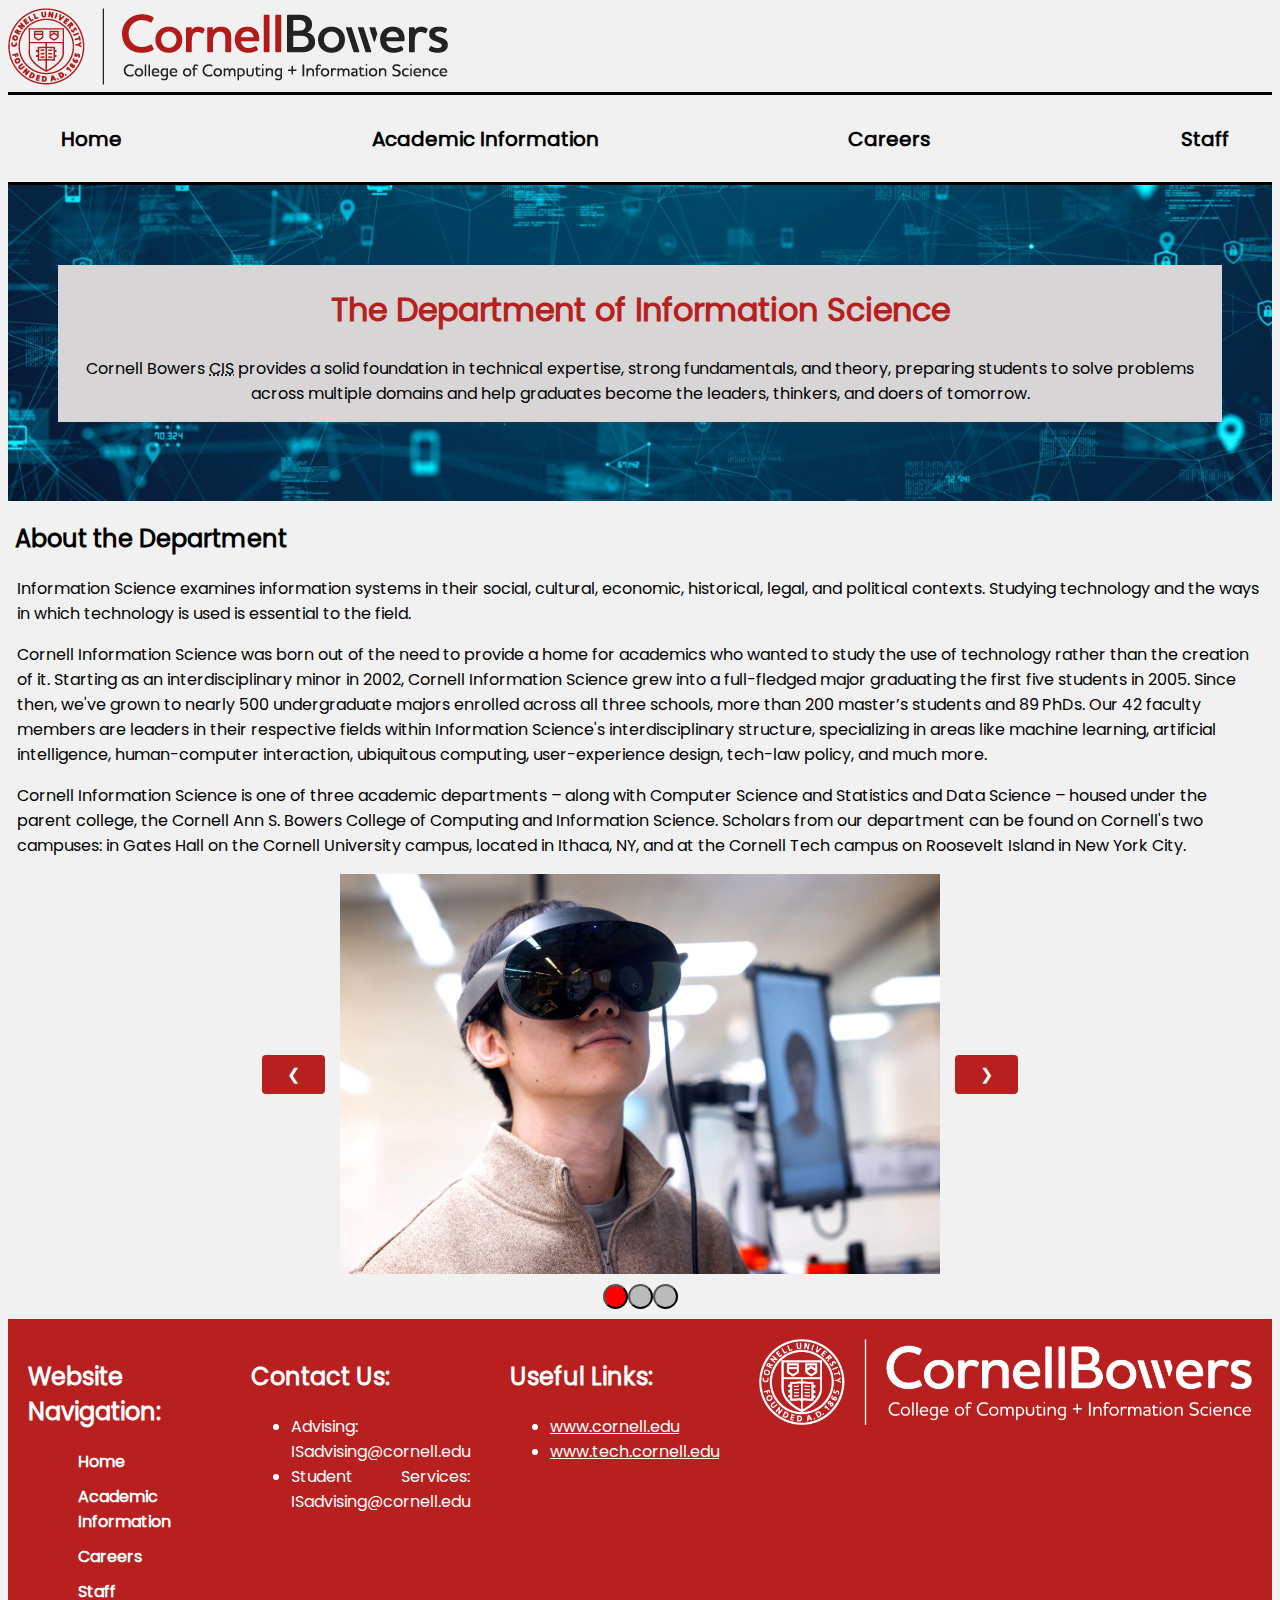
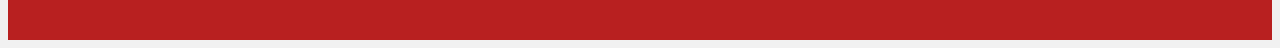
<file: index.html>
<!DOCTYPE html>
<html lang="en">

<head>
    <meta charset="UTF-8">
    <meta name="viewport" content="width=device-width, initial-scale=1">
    <link rel="stylesheet" href="styles/site.css">
    <title>Cornell Bowers CIS</title>
</head>

<body>
    <header>
        <div class="menu-container">
            <a href="index.html">
                <picture>
                    <img src="images/logo.png" alt="Cornell Bowers Logo">
                    <!-- Source: Client Provided -->
                </picture>
            </a>
            <button aria-label="Open navigation menu" id="ham-menu">&#9776; </button>
        </div>
        <nav id="home_nav" class="nav">
            <ul>
                <li><a href="index.html">Home</a></li>
                <li><a href="academic.html">Academic Information</a></li>
                <li><a href="careers.html">Careers</a></li>
                <li><a href="staff.html">Staff</a></li>
            </ul>
        </nav>

    </header>
    <main>
        <div class="home_banner">
            <div class="home_banner_img">
                <img src="images/stock_image_home.jpg" alt="Stock Image on Home Page" class="small-banner">
                <!-- Source: Client Provided -->

                <img src="images/big_home_banner.jpg" alt="Stock Image on Home Pag" class="big-banner hidden">
                <!-- Source: Client Provided -->
            </div>
            <section class="home_banner_head">
                <h1><strong>The Department of Information Science</strong></h1>
                <p> Cornell Bowers <abbr title="Computing and Information Science">CIS</abbr> provides a solid foundation in technical expertise, strong fundamentals, and theory, preparing students to solve problems across multiple domains and help graduates become the leaders, thinkers, and doers of tomorrow.</p>
                <!-- Source: Client Provided -->
            </section>
        </div>


        <h2 class="home_h2">About the Department</h2>
        <div class="home_text">
            <p> Information Science examines information systems in their social, cultural, economic,
                historical, legal, and political contexts. Studying technology and the ways in which
                technology is used is essential to the field.</p>
            <!-- Source: Client Provided -->
            <p>Cornell Information Science was born out of the need to provide a home for academics who
                wanted to study the use of technology rather than the creation of it. Starting as an
                interdisciplinary minor in 2002, Cornell Information Science grew into a full-fledged major graduating the first five students in 2005. Since then, we've grown to nearly 500
                undergraduate majors enrolled across all three schools, more than 200 master’s students and 89 PhDs. Our 42 faculty members are leaders in their respective fields within Information Science's interdisciplinary structure, specializing in areas like machine learning, artificial intelligence, human-computer interaction, ubiquitous computing, user-experience design, tech-law policy, and much more.</p>
            <!-- Source: Client Provided -->
            <p> Cornell Information Science is one of three academic departments – along with Computer
                Science and Statistics and Data Science – housed under the parent college, the Cornell Ann S. Bowers College of Computing and Information Science. Scholars from our department can be found on Cornell's two campuses: in Gates Hall on the Cornell University campus, located in Ithaca, NY, and at the Cornell Tech campus on Roosevelt Island in New York City. </p>
            <!-- Source: Client Provided -->
        </div>
        <div class="carousel">
            <button class="home_button" id="prev_slide" aria-label="previous slide">&#10094;</button>
            <picture>
                <img src="images/student_image2.jpg" alt="Student in Cornell Bowers" class="slide" id="slide1">
                <!-- Source: Client Provided -->
            </picture>

            <picture>
                <img src="images/gates.jpg" alt="Gates Building" class="slide accessible-hidden" id="slide2">
                <!-- Source: Client Provided -->
            </picture>

            <picture>
                <img src="images/student_image1.jpg" alt="Students in Cornell Bowers Fair" class="slide accessible-hidden" id="slide3">
                <!-- Source: Client Provided -->
            </picture>
            <button class="home_button" id="next_slide" aria-label="next slide">&#10095;</button>
        </div>
        <div class="dots_all">
            <button aria-label="slide 1" class="dots" id="dot1"></button>
            <button aria-label="slide 2" class="dots" id="dot2"></button>
            <button aria-label="slide3" class="dots" id="dot3"></button>
        </div>

    </main>
    <footer class="footer_flex">
        <!-- Nav, Contact, Links, Logo -->
        <div class="footer-elements">
            <h2>Website Navigation:</h2>
            <nav class="nav_footer">
                <ul>
                    <li><a href="index.html">Home</a></li>
                    <li><a href="academic.html">Academic Information</a></li>
                    <li><a href="careers.html">Careers</a></li>
                    <li><a href="staff.html">Staff</a></li>
                </ul>
            </nav>
        </div>

        <div class="footer-elements">
            <h2>Contact Us:</h2>
            <ul>
                <li>Advising: ISadvising@cornell.edu</li>
                <li>Student Services: ISadvising@cornell.edu</li>
            </ul>
        </div>

        <div class="footer-elements">
            <h2>Useful Links:</h2>
            <ul class="footer-link">
                <li><a href="https://www.cornell.edu">www.cornell.edu</a></li>
                <li><a href="https://www.tech.cornell.edu">www.tech.cornell.edu</a></li>
            </ul>
        </div>

        <div class="footer-elements">
            <div class="menu-container">
                <a href="index.html">
                    <picture>
                        <img src="images/CornellBowers_Horizontal_Lockup_White.png" alt="Cornell Bowers Logo">
                        <!-- Source: Client Provided -->
                    </picture>
                </a>
            </div>
        </div>
    </footer>
    <script src="scripts/jquery-3.7.1.js"></script>
    <script src="scripts/carousel.js"></script>
    <script src="scripts/hamburger.js"></script>
    <script src="scripts/banner.js"></script>

</body>


</html>
</file>
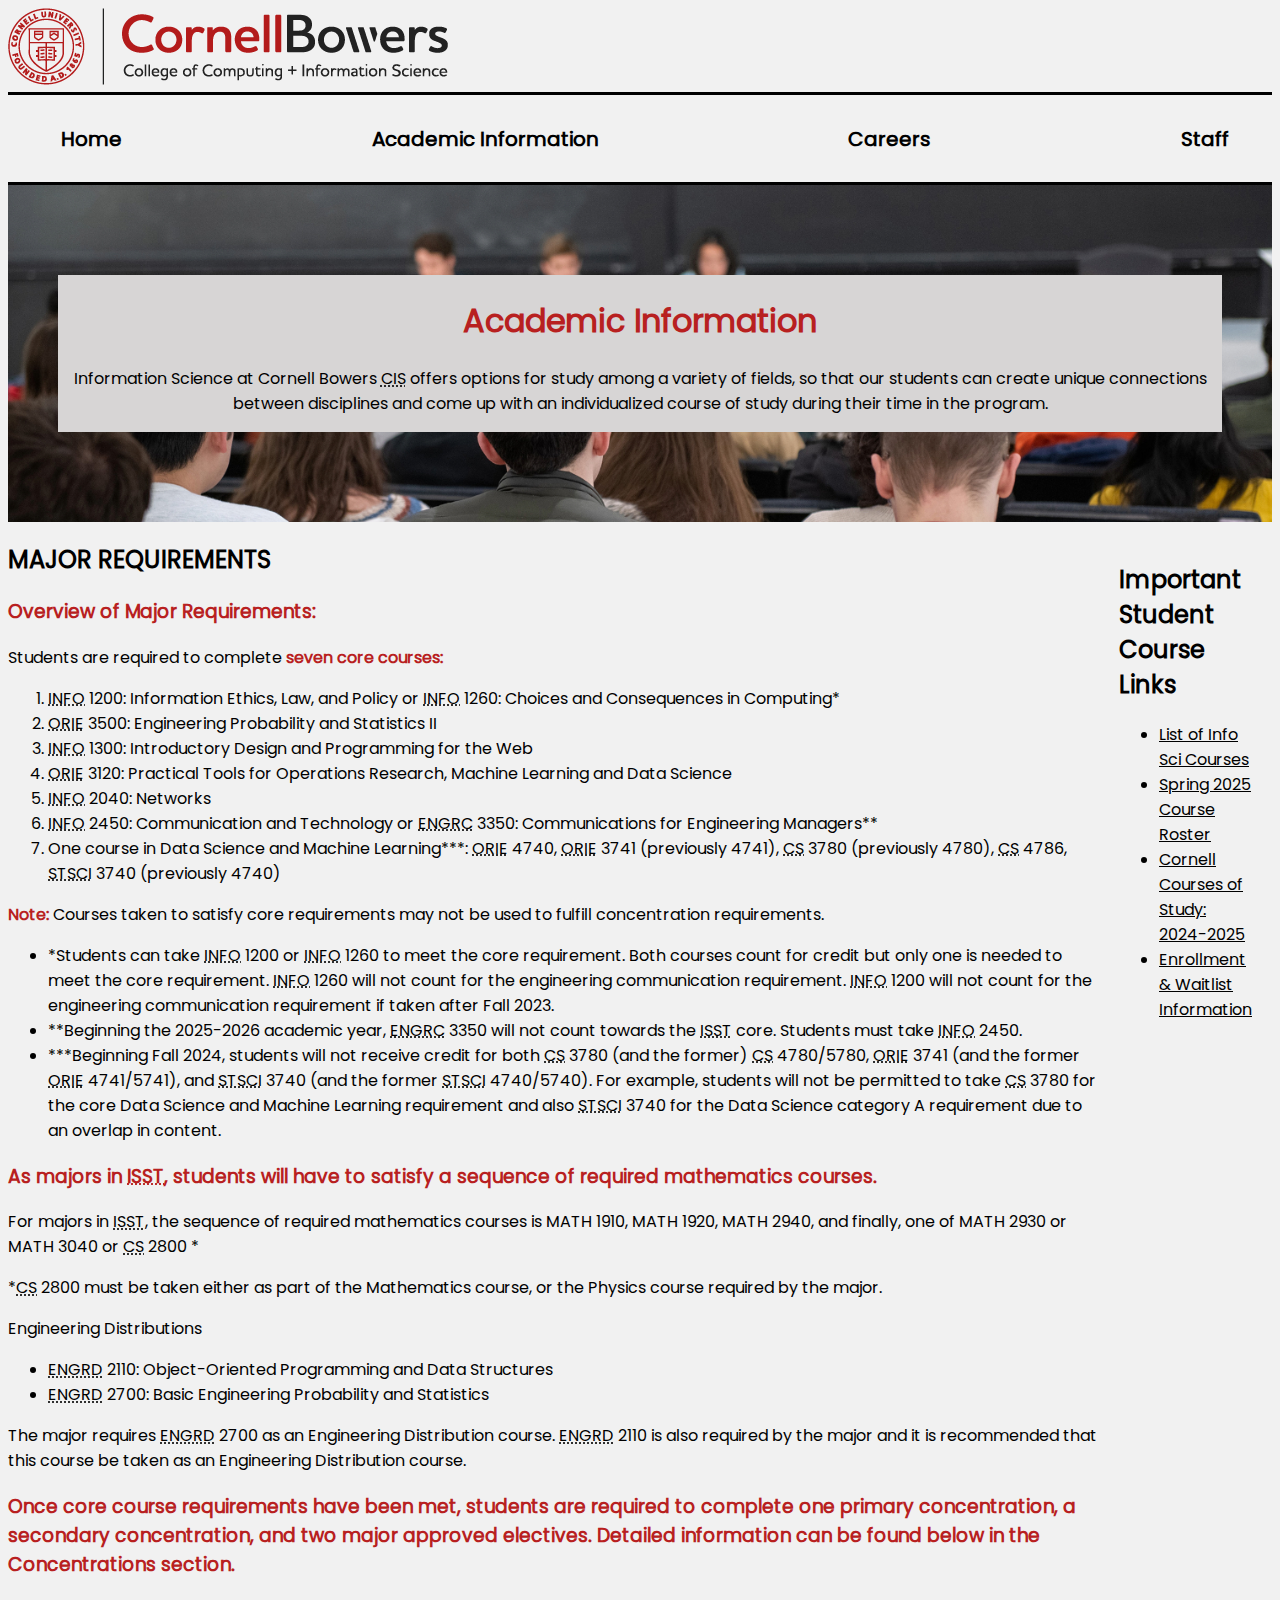
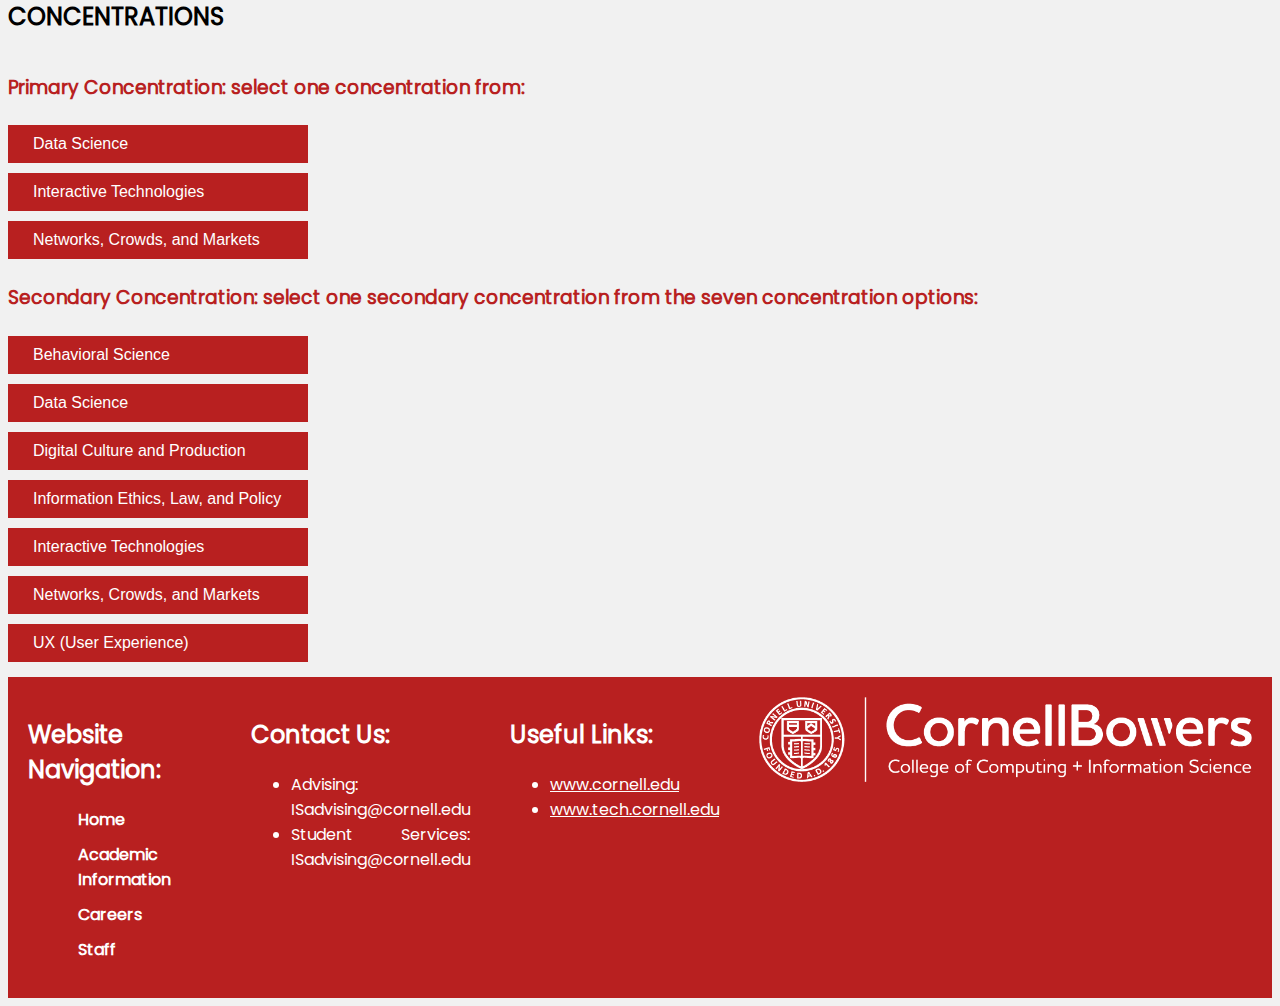
<file: academic.html>
<!DOCTYPE html>
<html lang="en">

<head>
    <meta charset="UTF-8">
    <meta name="viewport" content="width=device-width, initial-scale=1">
    <link rel="stylesheet" href="styles/site.css">

    <title>Academic Information</title>
</head>

<body>
    <header>
        <div class="menu-container">
            <a href="index.html">
              <picture>
                  <img src="images/logo.png" alt="Cornell Bowers Logo">
                  <!-- Source: Client Provided -->
              </picture>
            </a>
            <button id="ham-menu" aria-label="Open navigation menu">&#9776; </button>
            </div>
        <nav id="home_nav" class="nav">
            <ul>
                <li><a href="index.html">Home</a></li>
                <li><a href="academic.html">Academic Information</a></li>
                <li><a href="careers.html">Careers</a></li>
                <li><a href="staff.html">Staff</a></li>
            </ul>
        </nav>

    </header>

            <main>
                <div class="home_banner">
                    <div class="home_banner_img">
                        <img src="images/academic_banner_small.jpg" alt="Students attending a lecture" class="small-banner">

                        <img src="images/CISB_03132023_©RachelPhilipson_0566.jpg" alt="Students attending a lecture" class="big-banner hidden">
                        <!-- Source: Client Provided -->
                    </div>
                    <div class="home_banner_head">
                        <h1><strong>Academic Information</strong></h1>
                            <!-- Source: Client Provided -->
                            <p> Information Science at Cornell Bowers <abbr title="Computing and Information Science">CIS</abbr> offers options for study among a variety of fields, so that our students can create unique connections between disciplines and come up with an individualized course of study during their time in the program.</p>
                    </div>
                </div>

            <div class="body-and-aside">
                <div class="body-container">
                    <div class="academic-section-seperator">
                        <h2>MAJOR REQUIREMENTS</h2>
                        <h3><strong>Overview of Major Requirements:</strong></h3>
                        <!-- Source: Client Provided -->
                        <p>Students are required to complete <strong>seven core courses:</strong></p>
                        <!-- Source: Client Provided -->
                        <ol>
                            <li><abbr title="Information Science">INFO</abbr> 1200: Information Ethics, Law, and Policy or <abbr title="Information Science">INFO</abbr> 1260: Choices and Consequences in Computing*</li>
                            <li><abbr title="Operations Research and Information Engineering">ORIE</abbr> 3500: Engineering Probability and Statistics II</li>
                            <li><abbr title="Information Science">INFO</abbr> 1300: Introductory Design and Programming for the Web</li>
                            <li><abbr title="Operations Research and Information Engineering">ORIE</abbr> 3120: Practical Tools for Operations Research, Machine Learning and Data Science</li>
                            <li><abbr title="Information Science">INFO</abbr> 2040: Networks</li>
                            <li><abbr title="Information Science">INFO</abbr> 2450: Communication and Technology or <abbr title="Engineering Communications Requirement">ENGRC</abbr> 3350: Communications for Engineering Managers**</li>
                            <li>One course in Data Science and Machine Learning***: <abbr title="Operations Research and Information Engineering">ORIE</abbr> 4740, <abbr title="Operations Research and Information Engineering">ORIE</abbr> 3741 (previously 4741), <abbr title="Computer Science">CS</abbr> 3780 (previously 4780), <abbr title="Computer Science">CS</abbr> 4786, <abbr title="Statistical Science">STSCI</abbr> 3740 (previously 4740)</li>
                            <!-- Source: Client Provided -->
                        </ol>
                        <!-- Source: Client Provided -->
                        <p><strong>Note:</strong> Courses taken to satisfy core requirements may not be used to fulfill concentration requirements.</p>
                        <ul>
                            <li>​*Students can take <abbr title="Information Science">INFO</abbr> 1200 or <abbr title="Information Science">INFO</abbr> 1260 to meet the core requirement. Both courses count for credit but only one is needed to meet the core requirement. <abbr title="Information Science">INFO</abbr> 1260 will not count for the engineering communication requirement. <abbr title="Information Science">INFO</abbr> 1200 will not count for the engineering communication requirement if taken after Fall 2023.</li>
                            <!-- Source: Client Provided -->
                            <li>**Beginning the 2025-2026 academic year, <abbr title="Engineering Communications Requirement">ENGRC</abbr> 3350 will not count towards the <abbr title="Information Science, Systems, and Technology">ISST</abbr> core. Students must take <abbr title="Information Science">INFO</abbr> 2450.</li>
                            <!-- Source: Client Provided -->
                            <li>***Beginning Fall 2024, students will not receive credit for both <abbr title="Computer Science">CS</abbr> 3780 (and the former) <abbr title="Computer Science">CS</abbr> 4780/5780, <abbr title="Operations Research and Information Engineering">ORIE</abbr> 3741 (and the former <abbr title="Operations Research and Information Engineering">ORIE</abbr> 4741/5741), and <abbr title="Statistical Science">STSCI</abbr> 3740 (and the former <abbr title="Statistical Science">STSCI</abbr> 4740/5740). For example, students will not be permitted to take <abbr title="Computer Science">CS</abbr> 3780 for the core Data Science and Machine Learning requirement and also <abbr title="Statistical Science">STSCI</abbr> 3740 for the Data Science category A requirement due to an overlap in content.</li>
                            <!-- Source: Client Provided -->
                        </ul>
                        <!-- Source: Client Provided -->
                        <h3><strong>As majors in <abbr title="Information Science, Systems, and Technology">ISST</abbr>, students will have to satisfy a sequence of required mathematics courses.</strong></h3>
                        <p>For majors in <abbr title="Information Science, Systems, and Technology">ISST</abbr>, the sequence of required mathematics courses is MATH 1910, MATH 1920, MATH 2940, and finally, one of MATH 2930 or MATH 3040 or <abbr title="Computer Science">CS</abbr> 2800 *</p>
                        <p>*<abbr title="Computer Science">CS</abbr> 2800 must be taken either as part of the  Mathematics course, or the Physics course required by the major.</p>
                        <!-- Source: Client Provided -->
                        <p>Engineering Distributions</p>
                        <!-- Source: Client Provided -->
                        <ul>
                            <li><abbr title="Engineering Distribution">ENGRD</abbr> 2110: Object-Oriented Programming and Data Structures</li>
                            <li><abbr title="Engineering Distribution">ENGRD</abbr> 2700: Basic Engineering Probability and Statistics</li>
                        </ul>
                        <!-- Source: Client Provided -->
                        <p>The major requires <abbr title="Engineering Distribution">ENGRD</abbr> 2700 as an Engineering Distribution course. <abbr title="Engineering Distribution">ENGRD</abbr> 2110 is also required by the major and it is recommended that this course be taken as an Engineering Distribution course.</p>
                        <!-- Source: Client Provided -->

                        <h3><strong>Once core course requirements have been met, students are required to complete one primary concentration, a secondary concentration, and two major approved electives. Detailed information can be found below in the Concentrations section.</strong></h3>
                        <!-- Source: Client Provided -->
                    </div>

                    <div class="academic-section-seperator">
                        <h2>CONCENTRATIONS</h2>
                        <div class="concentration-container">
                            <h3><strong>Primary Concentration:</strong> select one concentration from:</h3>
                            <!-- Source: Client Provided -->
                                <button class="concentration-button" id="data-science-concentration" aria-label="Information for Data Science Concentration">Data Science</button>
                                <!-- Source: Client Provided -->
                                    <div class="concentration-display accessible-hidden" id="data-science-concentration-box">
                                        <p>This concentration will equip students to learn about the world through data analytics.</p>
                                        <!-- Source: Client Provided -->
                                        <p>The core courses related to this concentration are: <abbr title="Computer Science">CS</abbr> 4740: Natural Language Processing, <abbr title="Computer Science">CS</abbr> 3780: Machine Learning for Intelligent Systems, <abbr title="Computer Science">CS</abbr> 4786: Machine Learning for Data Science , <abbr title="Statistical Science">STSCI</abbr> 3740: Data Mining and Machine Learning , and <abbr title="Operations Research and Information Engineering">ORIE</abbr> 4740: Statistical Data Mining I</p>
                                        <!-- Source: Client Provided -->
                                        <p>Some faculty members whose research is related to this concentration include: Solon Barocas, Cristobal Cheyre, Paul Ginsparg, Thorsten Joachims, Jon Kleinberg, René Kizilcec, Lillian Lee, David Mimno; Helen Nissenbaum, Jeff Rzeszotarski, Matthew Wilkens, Aditya Vashistha, and David Williamson.</p>
                                        <!-- Source: Client Provided -->
                                        <h3>CAREER PATHS</h3>
                                        <!-- Source: Client Provided -->
                                        <ul>
                                            <!-- Source: Client Provided -->
                                            <li>Professional positions requiring data analytics and statistical analysis combined with communication in commercial, academic and public service settings.</li>
                                            <!-- Source: Client Provided -->
                                            <li>Ex: Data Journalist, who finds questions in the real world, collects and analyzes data to address that question, and then explains the implications of that analysis in accessible terms.</li>
                                            <!-- Source: Client Provided -->
                                            <li>Related Job Titles: data scientist, statistician, data engineer, machine learning engineer</li>
                                            <!-- Source: Client Provided -->
                                        </ul>
                                    </div>
                                    <!-- Source: Client Provided -->
                                <button class="concentration-button" id="interactive-technologies-concentration" aria-label="Information for interactive technologies concentration">Interactive Technologies</button>
                                    <div class="concentration-display accessible-hidden" id="interactive-technologies-concentration-box">
                                        <p>This concentration provides students with the analytical and technical skills they need to design and build functional technical systems.</p>
                                        <!-- Source: Client Provided -->
                                        <p>The core course related to this concentration is <abbr title="Information Science">INFO</abbr> 1300: Introductory Design and Programming for the Web. <abbr title="Computer Science">CS</abbr> 2110: Object-Oriented Programming and Data Structures is a required course for this concentration.</p>
                                        <!-- Source: Client Provided -->
                                        <p>Some faculty members whose research is related to this concentration include: Chris Csíkszentmihályi, Gilly Leshed, Francois Guimbretiere, Kyle Harms, Wendy Ju, Malte Jung, Rajalakshmi Nandakumar, Aditya Vashistha, Qian Yang, and Cheng Zhang.</p>
                                        <!-- Source: Client Provided -->
                                        <h3>CAREER PATHS</h3>
                                        <!-- Source: Client Provided -->
                                        <ul>
                                            <li>Students interested in the hardware and software aspects of computation and interested in building novel tools and interaction mechanisms that could be used to tackle big societal issues.</li>
                                            <!-- Source: Client Provided -->
                                            <li>Example career paths: (i) Founding a novel wearable startup (ii) part of the development team for Apple's iWatch and their future devices (iii) Graduate study at <abbr title="Massachusetts Institute of Technology">MIT</abbr> Media Lab, CornellTech or similar interdisciplinary programs.</li>
                                            <!-- Source: Client Provided -->
                                        </ul>
                                    </div>
                                        <!-- Source: Client Provided -->
                                <button class="concentration-button" id="networks-concentration" aria-label="Information for networks  concentration">Networks, Crowds, and Markets</button>
                                <!-- Source: Client Provided -->
                                    <div class="concentration-display accessible-hidden" id="networks-concentration-box">
                                        <p>This concentration helps students to understand formal models, data and policy issues surrounding networked systems. Models: Foundations of formal analysis and design of interconnected systems--understanding networks and human behavior drawing on ideas from economics, sociology, computing and information science, and applied mathematics. Data: Tools and techniques to analyze data related to analyzing networked behavior. Policy/Values: Ethical, legal and social issues around networked behavior and data, and designing networked systems.</p>
                                        <!-- Source: Client Provided -->
                                        <p>Students interested in analytical frameworks for online social systems and formal models of human behavior and decision making; applying formal models for analysis and design of online systems.</p>
                                        <!-- Source: Client Provided -->
                                        <p>The core course related to this concentration is <abbr title="Information Science">INFO</abbr> 2040: Networks.</p>
                                        <!-- Source: Client Provided -->
                                        <p>Some faculty members whose research is related to this concentration include: Larry Blume, Cristobal Cheyre, David Easley, Jon Kleinberg, Michael Macy, and Evá Tardos.</p>
                                        <!-- Source: Client Provided -->
                                        <h3>CAREER PATHS</h3>
                                        <!-- Source: Client Provided -->
                                        <ul>
                                            <li>Professional careers in online Web companies and startups as algorithm designers, data scientists, etc (Google, Facebook, Twitter)</li>
                                            <!-- Source: Client Provided -->
                                            <li>Graduate study in Information Science; Computational Social Science; Computer Science; Applied Economics---Masters or PhD programs.</li>
                                            <!-- Source: Client Provided -->
                                        </ul>
                                    </div>
                        </div> <!-- Source: Client Provided -->

                        <div class="concentration-container">
                            <h3><strong>Secondary Concentration:</strong> select one secondary concentration from the seven concentration options:</h3>
                            <!-- Source: Client Provided -->
                                <button class="concentration-button" id="behavioral-science-concentration" aria-label="Information for behavioral science concentration">Behavioral Science</button>
                                <!-- Source: Client Provided -->
                                    <div class="concentration-display accessible-hidden" id="behavioral-science-concentration-box">
                                        <p>This concentration provides students with an in-depth understanding of the behavioral and social aspects of interacting with and through information technology. Courses cover various aspects of how technology affects and is being affected by human behavior and social interactions.</p>
                                        <!-- Source: Client Provided -->
                                        <p>The core course related to this concentration is <abbr title="Information Science">INFO</abbr> 2450: Communication and Technology.</p>
                                        <!-- Source: Client Provided -->
                                        <p>Some faculty members whose research is related to this concentration include: Sharlane Cleare, Cristian Danescu-Niculescu-Mizil, Nicola Dell, Susan Fussell, Malte Jung, René Kizilcec, Lillian Lee, Gilly Leshed, Mor Naaman, Tapan Parikh, Aditya Vashistha, and Qian Yang.</p>
                                        <!-- Source: Client Provided -->
                                        <h3>CAREER PATHS</h3>
                                        <!-- Source: Client Provided -->
                                        <ul>
                                            <li>Professional Careers in UX research and design</li>
                                            <li>Academic careers related to human-computer interaction and social aspects of technology.</li>
                                            <li>Related job titles: interaction designer, user experience designer, user experience architect, usability analyst, user research associate</li>
                                            <!-- Source: Client Provided -->
                                        </ul>
                                    </div>
                                        <!-- Source: Client Provided -->
                                <button class="concentration-button" id="data-science-secondary-concentration" aria-label="Information for data science secondary concentration">Data Science</button>
                                <!-- Source: Client Provided -->
                                    <div class="concentration-display accessible-hidden" id="data-science-secondary-concentration-box">
                                        <p>This concentration will equip students to learn about the world through data analytics.</p>
                                        <!-- Source: Client Provided -->
                                        <p>The core courses related to this concentration are: <abbr title="Computer Science">CS</abbr> 4740: Natural Language Processing, <abbr title="Computer Science">CS</abbr> 3780: Machine Learning for Intelligent Systems, <abbr title="Computer Science">CS</abbr> 4786: Machine Learning for Data Science , <abbr title="Statistical Science">STSCI</abbr> 3740: Data Mining and Machine Learning , and <abbr title="Operations Research and Information Engineering">ORIE</abbr> 4740: Statistical Data Mining I</p>
                                        <!-- Source: Client Provided -->
                                        <p>Some faculty members whose research is related to this concentration include: Solon Barocas, Cristobal Cheyre, Paul Ginsparg, Thorsten Joachims, Jon Kleinberg, René Kizilcec, Lillian Lee, David Mimno; Helen Nissenbaum, Jeff Rzeszotarski, Matthew Wilkens, Aditya Vashistha, and David Williamson.</p>
                                        <!-- Source: Client Provided -->
                                        <h3>CAREER PATHS</h3>
                                        <!-- Source: Client Provided -->
                                        <ul>
                                            <li>Professional positions requiring data analytics and statistical analysis combined with communication in commercial, academic and public service settings.</li>
                                            <!-- Source: Client Provided -->
                                            <li>Ex: Data Journalist, who finds questions in the real world, collects and analyzes data to address that question, and then explains the implications of that analysis in accessible terms.</li>
                                            <!-- Source: Client Provided -->
                                            <li>Related Job Titles: data scientist, statistician, data engineer, machine learning engineer</li>
                                            <!-- Source: Client Provided -->
                                        </ul>
                                    </div>
                                    <!-- Source: Client Provided -->
                                <button class="concentration-button" id="digital-culture-production-concentration" aria-label="Information for digital culture production concentration">Digital Culture and Production</button>
                                <!-- Source: Client Provided -->
                                    <div class="concentration-display accessible-hidden" id="digital-culture-production-concentration-box">
                                        <p>This concentration explores computing as a cultural phenomenon. It equips students to analyze technology's role in society and culture, to understand it historically, and to produce media artifacts.</p>
                                        <!-- Source: Client Provided -->
                                        <p>Some faculty members whose research is related to this concentration include: Chris Csíkszentmihályi, Tarleton Gillespie, Steve Jackson, Phoebe Sengers, and Gili Vidan.</p>
                                        <!-- Source: Client Provided -->
                                        <h3>CAREER PATHS</h3>
                                        <!-- Source: Client Provided -->
                                        <ul>
                                            <li>Media scholars</li>
                                            <li>Media artists</li>
                                            <li>Critical makers</li>
                                            <li>Students of critical oriented design master's program (e.g. <abbr title="New York University">NYU</abbr>, <abbr title="Interactive Telecommunications Program">ITP</abbr>, <abbr title="Royal College of Art">RCA</abbr> Design Interactions)</li>
                                            <!-- Source: Client Provided -->
                                        </ul>
                                    </div>
                                    <!-- Source: Client Provided -->

                                <button class="concentration-button" id="information-ethics-law-policy-concentration" aria-label="Information for information ethics law and policy concentration">Information Ethics, Law, and Policy</button>
                                <!-- Source: Client Provided -->
                                    <div class="concentration-display accessible-hidden" id="information-ethics-law-policy-concentration-box">
                                        <p>This concentration provides training and insight into the ethical, legal, and policy dimensions of contemporary information technology. Building on research and contemporary debates in law, policy and the social sciences, Ethics, Law and Policy (ELP) students learn about key processes and institutions shaping the technology landscape, and how these institutions are changing in turn to accommodate emerging technologies and practices.</p>
                                        <!-- Source: Client Provided -->
                                        <p>The core course related to this concentration is <abbr title="Information Science">INFO</abbr> 1200: Information Ethics, Law, and Policy</p>
                                        <!-- Source: Client Provided -->
                                        <p>Some faculty members whose research is related to this concentration include: Solon Barocas, Cristobal Cheyre, and Chris Csíkszentmihályi, Tarleton Gillespie, Steve Jackson, Karen Levy, Helen Nissenbaum, Phoebe Sengers, and Gili Vidan.</p>
                                        <!-- Source: Client Provided -->
                                        <h3>CAREER PATHS</h3>
                                        <!-- Source: Client Provided -->
                                        <ul>
                                            <li>Professional careers in law, management, and policy;</li>
                                            <li>Graduate work in policy-related fields (law, management, policy, etc.)</li>
                                            <li>IS students of all types seeking a better understanding the ethical, legal and policy dimensions of their work.</li>
                                            <!-- Source: Client Provided -->
                                        </ul>
                                    </div>

                                    <!-- Source: Client Provided -->
                                <button class="concentration-button" id="interactive-technologies-secondary-concentration" aria-label="Information for interactive technologies secondary concentration">Interactive Technologies</button>
                                <!-- Source: Client Provided -->
                                    <div class="concentration-display accessible-hidden" id="interactive-technologies-secondary-concentration-box">
                                        <p>This concentration provides students with the analytical and technical skills they need to design and build functional technical systems.</p>
                                        <!-- Source: Client Provided -->
                                        <p>The core course related to this concentration is <abbr title="Information Science">INFO</abbr> 1300: Introductory Design and Programming for the Web. <abbr title="Computer Science">CS</abbr> 2110: Object-Oriented Programming and Data Structures is a required course for this concentration.</p>
                                        <!-- Source: Client Provided -->
                                        <p>Some faculty members whose research is related to this concentration include: Chris Csíkszentmihályi, Gilly Leshed, Francois Guimbretiere, Kyle Harms, Wendy Ju, Malte Jung, Rajalakshmi Nandakumar, Aditya Vashistha, Qian Yang, and Cheng Zhang.</p>
                                        <!-- Source: Client Provided -->
                                        <h3>CAREER PATHS</h3>
                                        <!-- Source: Client Provided -->
                                        <ul>
                                            <li>Students interested in the hardware and software aspects of computation and interested in building novel tools and interaction mechanisms that could be used to tackle big societal issues.</li>
                                            <li>Example career paths: (i) Founding a novel wearable startup (ii) part of the development team for Apple's iWatch and their future devices (iii) Graduate study at MIT Media Lab, CornellTech or similar interdisciplinary programs.</li>
                                            <!-- Source: Client Provided -->
                                        </ul>
                                    </div>
                                    <!-- Source: Client Provided -->

                                <button class="concentration-button" id="networks-secondary-concentration" aria-label="Information for networks secondary concentration">Networks, Crowds, and Markets</button>
                                <!-- Source: Client Provided -->
                                    <div class="concentration-display accessible-hidden" id="networks-secondary-concentration-box">
                                        <p>This concentration helps students to understand formal models, data and policy issues surrounding networked systems. Models: Foundations of formal analysis and design of interconnected systems--understanding networks and human behavior drawing on ideas from economics, sociology, computing and information science, and applied mathematics. Data: Tools and techniques to analyze data related to analyzing networked behavior. Policy/Values: Ethical, legal and social issues around networked behavior and data, and designing networked systems.</p>
                                        <!-- Source: Client Provided -->
                                        <p>Students interested in analytical frameworks for online social systems and formal models of human behavior and decision making; applying formal models for analysis and design of online systems.</p>
                                        <!-- Source: Client Provided -->
                                        <p>The core course related to this concentration is <abbr title="Information Science">INFO</abbr> 2040: Networks.</p>
                                        <!-- Source: Client Provided -->
                                        <p>Some faculty members whose research is related to this concentration include: Larry Blume, Cristobal Cheyre, David Easley, Jon Kleinberg, Michael Macy, and Evá Tardos.</p>
                                        <!-- Source: Client Provided -->
                                        <h3>CAREER PATHS</h3>
                                        <!-- Source: Client Provided -->
                                        <ul>
                                            <li>Professional careers in online Web companies and startups as algorithm designers, data scientists, etc (Google, Facebook, Twitter)</li>
                                            <li>Graduate study in Information Science; Computational Social Science; Computer Science; Applied Economics---Masters or PhD programs.</li>
                                            <!-- Source: Client Provided -->
                                        </ul>
                                    </div>

                                    <!-- Source: Client Provided -->
                                <button class="concentration-button" id="ux-concentration" aria-label="Information for user experience concentration">UX (User Experience)</button>
                                <!-- Source: Client Provided -->
                                    <div class="concentration-display accessible-hidden" id="ux-concentration-box">
                                        <p>This concentration will provide students with an in-depth understanding of the design process leading to the creation of a successful, enjoyable technology-based user experience. The focus is on a hands-on learning experience traditional in design, while keeping in mind the impact of one's design on society at large.</p>
                                        <!-- Source: Client Provided -->
                                        <p>The core courses related to this concentration are <abbr title="Information Science">INFO</abbr> 1300: Introductory Design and Programming for the Web and <abbr title="Information Science">INFO</abbr> 2450: Communication and Technology.</p>
                                        <!-- Source: Client Provided -->
                                        <p>Some faculty members whose research is related to this concentration include: Shiri Azenkot, Sharlane Cleare, Francois Guimbretiere, Kyle Harms, Malte Jung, Gilly Leshed, Jeff Rzeszotarski, Aditya Vashistha, Qian Yang, and Cheng Zhang.</p>
                                        <!-- Source: Client Provided -->
                                        <h3>CAREER PATHS</h3>
                                        <!-- Source: Client Provided -->
                                        <ul>
                                            <li>Academic careers related to human-computer interaction; focusing on the creation of new artifacts.</li>
                                            <li>Related job titles: interaction designer, user experience designer, user experience architect, usability analyst, user research associate.</li>
                                        </ul><!-- Source: Client Provided -->
                                    </div>
                        </div>
                    </div>
                </div>

            <aside class="academic-side">
                <h2>Important Student Course Links</h2>
                    <ul>
                        <li><a href="https://infosci.cornell.edu/courses/list-info-sci-courses" aria-label="link to main information science course list">List of Info Sci Courses</a></li>
                        <li><a href="https://classes.cornell.edu/browse/roster/SP25" aria-label="link to university-wide spring 2025 course roster">Spring 2025 Course Roster</a></li>
                        <li><a href="https://courses.cornell.edu/" aria-label="link to university-wide courses of study">Cornell Courses of Study: 2024-2025</a></li>
                        <li><a href="https://infosci.cornell.edu/courses/enrollmentwaitlist" aria-label="enrollment and waitlist information">Enrollment & Waitlist Information</a></li>
                    </ul>
            </aside>
        </div>
    </main>

    <footer class="footer_flex">
        <!-- Nav, Contact, Links, Logo -->
         <div class="footer-elements">
            <h2>Website Navigation:</h2>
            <nav class="nav_footer">
                <ul>
                    <li><a href="index.html">Home</a></li>
                    <li><a href="academic.html">Academic Information</a></li>
                    <li><a href="careers.html">Careers</a></li>
                    <li><a href="staff.html">Staff</a></li>
                </ul>
            </nav>
         </div>

         <div class="footer-elements">
            <h2>Contact Us:</h2>
            <ul>
                <li>Advising: ISadvising@cornell.edu</li>
                <li>Student Services: ISadvising@cornell.edu</li>
                <!-- Source: Client Provided -->
            </ul>
         </div>

         <div class="footer-elements">
            <h2>Useful Links:</h2>
            <ul class="footer-link">
                <li><a href="https://www.cornell.edu">www.cornell.edu</a></li>
                <li><a href="https://www.tech.cornell.edu">www.tech.cornell.edu</a></li>
            </ul>
         </div>

         <div class="footer-elements">
            <div class="menu-container">
                <a href="index.html">
                  <picture>
                      <img src="images/CornellBowers_Horizontal_Lockup_White.png" alt="Cornell Bowers Logo">
                      <!-- Source: Client Provided -->
                  </picture>
                </a>
            </div>
         </div>
    </footer>
    <script src="scripts/jquery-3.7.1.js"></script>
    <script src="scripts/hamburger.js"></script>
    <script src="scripts/banner.js"></script>
    <script src="scripts/concentrations.js"></script>

    <!-- Source: Client Provided -->
</body>

</html>
</file>
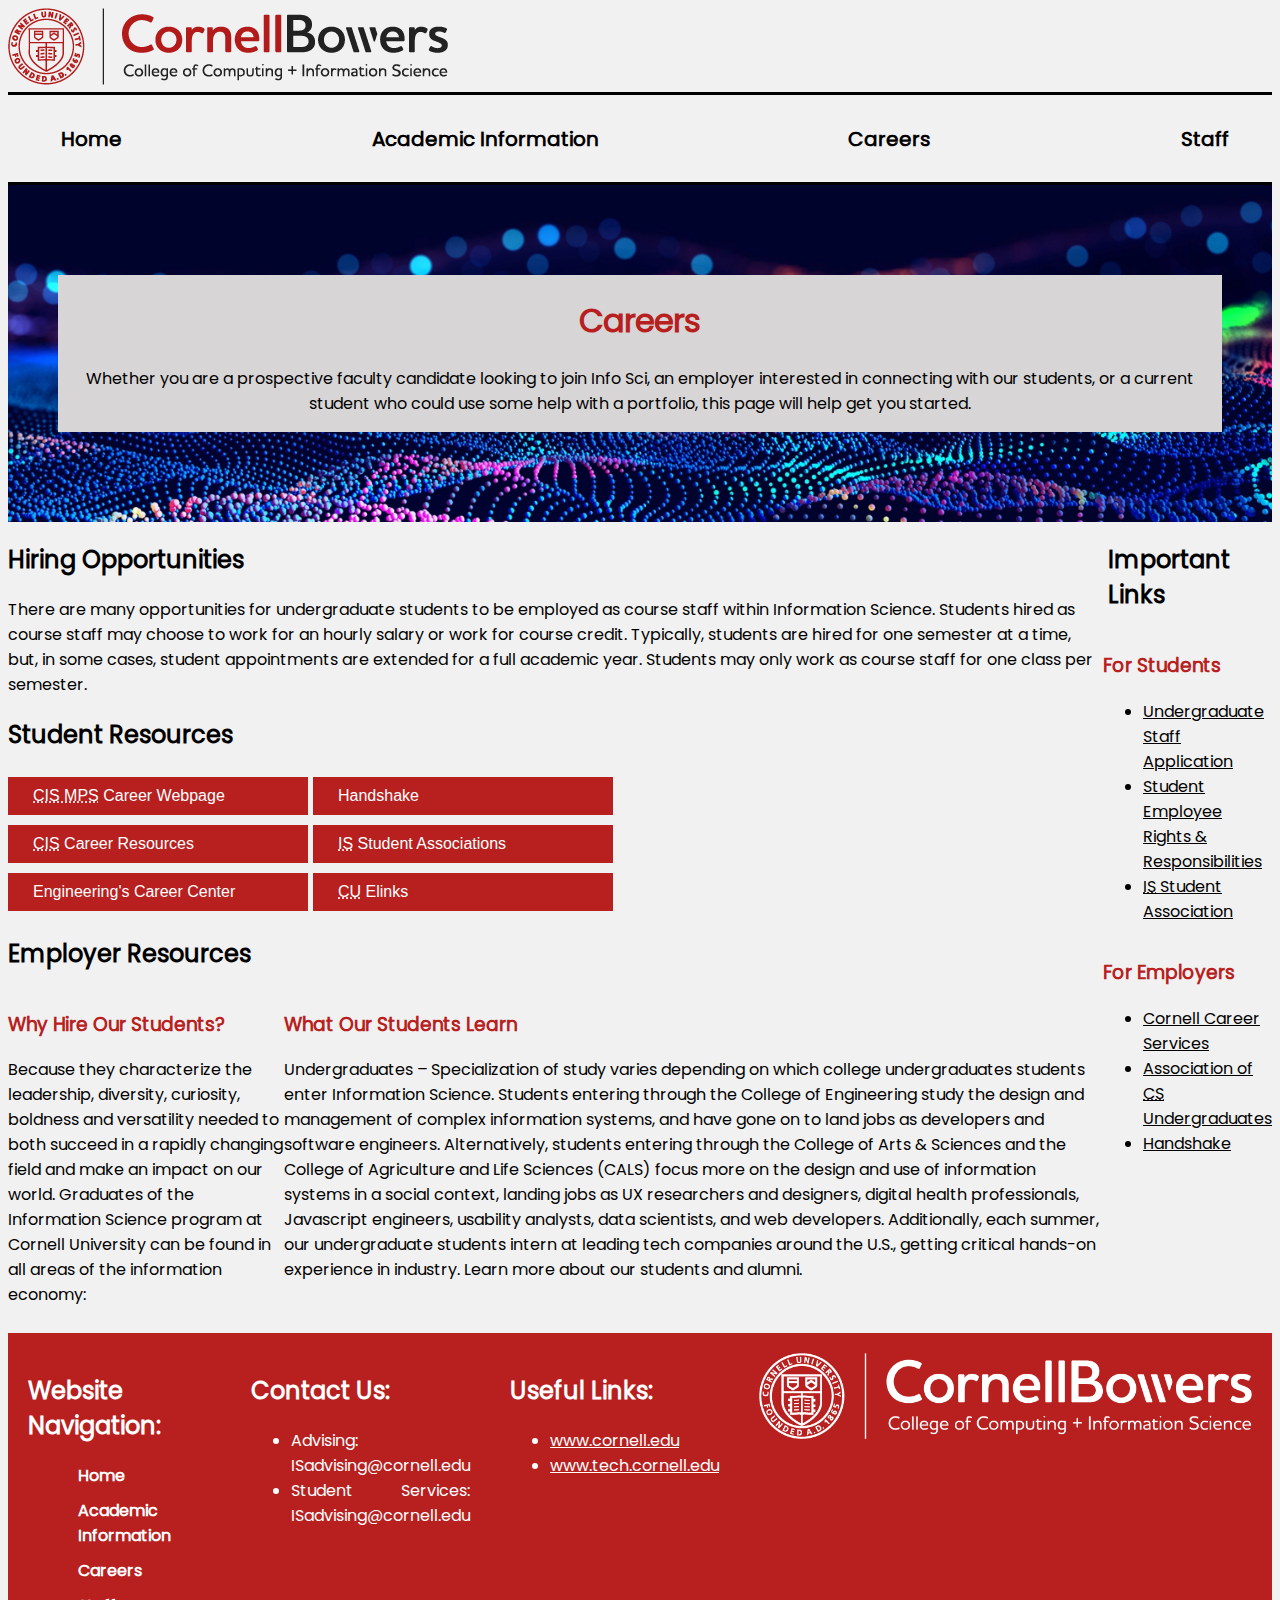
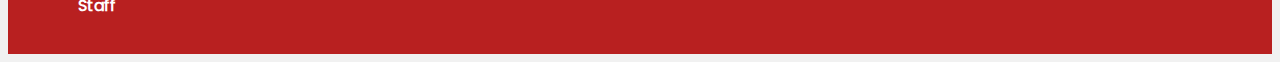
<file: careers.html>
<!DOCTYPE html>
<html lang="en">

<head>
  <meta charset="UTF-8">
  <meta name="viewport" content="width=device-width, initial-scale=1">
  <link rel="stylesheet"
      href="styles/site.css"
      type="text/css">
  <title>Careers</title>
</head>

<body>
  <header>
    <div class="menu-container">
    <a href="index.html">
      <picture>
          <img src="images/logo.png" alt="Cornell Bowers Logo">
          <!-- Source: Client Provided -->
      </picture>
    </a>
    <button aria-label="Open navigation menu" id="ham-menu">&#9776; </button>
    </div>


    <nav id="home_nav" class="nav">
        <ul>
            <li><a href="index.html">Home</a></li>
            <li><a href="academic.html">Academic Information</a></li>
            <li><a href="careers.html">Careers</a></li>
            <li><a href="staff.html">Staff</a></li>
        </ul>
    </nav>

</header>


<div class="home_banner">
  <div class="home_banner_img">
    <img src="images/career-image.jpg" alt="Stock Image on Career Page" class="small-banner">
    <!-- Source: Client Provided -->

    <img src="images/ai-wavey-dots.jpg" alt="Stock Image on Career Page" class="big-banner hidden">
    <!-- Source: Client Provided -->
  </div>
<section class="home_banner_head">
  <h1><Strong>Careers</strong></h1>
    <p> Whether you are a prospective faculty candidate looking to join Info Sci, an employer interested in connecting with our students, or a current student who could use some help with a portfolio, this page will help get you started.</p>
</section>
<!-- Source: Client Provided -->
</div>

<div class="career-container">

<div>
<!--Hiring Opportunities for Undergrads-->
<div>
  <h2>Hiring Opportunities</h2>
    <p>There are many opportunities for undergraduate students to be employed as course staff within Information Science. Students hired as course staff may choose to work for an hourly salary or work for course credit. Typically, students are hired for one semester at a time, but, in some cases, student appointments are extended for a full academic year. Students may only work as course staff for one class per semester.</p>
    <!-- Source: Client Provided -->
</div>

<!--Student Resources-->
<h2>Student Resources</h2>
<div class="column career-container">
  <div class="column">
    <button class="concentration-button" id="car1"><abbr title="Computing and Information Science Master of Professional Studies">CIS MPS</abbr> Career Webpage</button>
      <div class="accessible-hidden career-pop" id="car-pop1">
      <button class="career-close" aria-label="close" id="close-x1">X</button>
        <h3> <abbr title="Computing and Information Science Master of Professional Studies">CIS MPS</abbr></h3>
         <p>Start here with Computing and Information Science's dedicated Master of Professional Studies (MPS) career webpage, filled with practical information to help with job-search preparation for all Info Sci students.</p>
      </div>

      <button class="concentration-button" id="car2"><abbr title="Computing and Information Science">CIS</abbr> Career Resources</button>
      <div class="accessible-hidden career-pop" id="car-pop2">
        <button class="career-close" aria-label="close" id="close-x2">X</button>
        <h3> <abbr title="Computing and Information Science">CIS</abbr> </h3>
         <p>Are you an undergraduate Info Sci student? If so, your home College (Arts & Sciences, CALS, or College of Engineering) each has its own career service staffers and resources to help with your career search, whether it's fine-tuning your portfolio or connecting with other students on campus or alumni in industry.</p>
      </div>

      <button class="concentration-button" id="car3">Engineering's Career Center</button>
      <div class="accessible-hidden career-pop" id="car-pop3">
        <button class="career-close" aria-label="close" id="close-x3">X</button>
        <h3> Engineering's Career Center</h3>
        <p>For Info Sci graduate students, Cornell Engineering leads a robust Career Center staffed with exceptional facilitators to help you in all areas of professional development. And since Cornell Computing and Information Science is housed under the Engineering school, Information Science graduate students are encouraged to take advantage of this great resource</p>
      </div>
    <!-- Source: Client Provided -->
  </div>
  <div class="column">
      <button class="concentration-button" id="car4">Handshake</button>
      <div class="accessible-hidden career-pop" id="car-pop4">
        <button class="career-close" aria-label="close" id="close-x4">X</button>
        <h3> Handshake</h3>
        <p> An online recruiting platform that Cornell uses to connect employers with our talented students. Through this crucial database, students can view and apply to open positions or internship opportunities and find out which companies are planning a visit to Cornell.</p>
      </div>
      <button class="concentration-button" id="car5"><abbr title="Information Science">IS</abbr> Student Associations</button>
      <div class="accessible-hidden career-pop" id="car-pop5">
        <button class="career-close" aria-label="close" id="close-x5">X</button>
        <h3> <abbr title="Information Science">IS</abbr>  Student Association</h3>
        <p>Do your career planning some good and join a student association. The Information Science Student Association does student mentoring, corporate recruiting, social meet-ups, and much more.</p>
      </div>
      <button class="concentration-button" id="car6"><abbr title="Cornell University">CU</abbr> Elinks</button>
      <div class="accessible-hidden career-pop" id="car-pop6">
        <button class="career-close" aria-label="close" id="close-x6">X</button>
        <h3> <abbr title="Cornell University"> CU</abbr> Elinks</h3>
        <p>This university-wide platform promotes connections between students and alumni or friends of Cornell who are eager to share their knowledge and experiences. Big Red's alumni networks reaches far and wide. Use it!</p>
      </div>
<!-- Source: Client Provided -->
  </div>
</div>


<!-- Employer Resources -->
<h2> Employer Resources </h2>
<div class="career-container">
      <section class="why-hire">
  <h3> Why Hire Our Students? </h3>
    <p> Because they characterize the leadership, diversity, curiosity, boldness and versatility needed to both succeed in a rapidly changing field and make an impact on our world. Graduates of the Information Science program at Cornell University can be found in all areas of the information economy:</p>
<!-- Source: Client Provided -->
      </section>

      <section class="what-learn">
      <h3> What Our Students Learn </h3>
        <p> Undergraduates – Specialization of study varies depending on which college undergraduates students enter Information Science. Students entering through the College of Engineering study the design and management of complex information systems, and have gone on to land jobs as developers and software engineers. Alternatively, students entering through the College of Arts & Sciences and the College of Agriculture and Life Sciences (CALS) focus more on the design and use of information systems in a social context, landing jobs as UX researchers and designers, digital health professionals, Javascript engineers, usability analysts, data scientists, and web developers. Additionally, each summer, our undergraduate students intern at leading tech companies around the U.S., getting critical hands-on experience in industry. Learn more about our students and alumni.</p>
<!-- Source: Client Provided -->
      </section>
</div>

</div>

<!-- Sidebar -->
 <div class="career-side">
    <h2> Important Links</h2>
      <div class="career-side">
        <section>
          <h3> For Students </h3>
            <ul>
          <li><a href="https://cis-student-hiring.coecis.cornell.edu">Undergraduate Staff Application</a></li>
          <li><a href="https://studentemployment.cornell.edu/students/student-rights-and-responsibilities">Student Employee Rights & Responsibilities</a></li>
          <li><a href="https://issa.infosci.cornell.edu/index.html"><abbr title="Information Science"> IS</abbr>  Student Association</a></li>
            </ul>
        </section>
        <section>
          <h3> For Employers </h3>
            <ul>
              <li><a href="https://career.cornell.edu/">Cornell Career Services</a></li>
              <li><a href="https://acsu.cornell.edu/">Association of <abbr title="Computer Science"> CS</abbr> Undergraduates</a></li>
              <li><a href="https://joinhandshake.com/employers/?mrasn=1333006.1652089.jAEHiPxP">Handshake</a></li>
            </ul>
        </section>
      </div>
      <!-- Source: Client Provided -->
</div>

</div>
<!-- Footer -->
<footer class="footer_flex">
  <!-- Nav, Contact, Links, Logo -->
   <div class="footer-elements">
      <h2>Website Navigation:</h2>
      <nav class="nav_footer">
        <ul>
            <li><a href="index.html">Home</a></li>
            <li><a href="academic.html">Academic Information</a></li>
            <li><a href="careers.html">Careers</a></li>
            <li><a href="staff.html">Staff</a></li>
        </ul>
    </nav>
   </div>

   <div class="footer-elements">
      <h2>Contact Us:</h2>
      <ul>
          <li>Advising: ISadvising@cornell.edu</li>
          <li>Student Services: ISadvising@cornell.edu</li>
      </ul>
   </div>

   <div class="footer-elements">
      <h2>Useful Links:</h2>
      <ul class="footer-link">
        <li><a href="https://www.cornell.edu">www.cornell.edu</a></li>
        <li><a href="https://www.tech.cornell.edu">www.tech.cornell.edu</a></li>
    </ul>
   </div>
   <!-- Source: Client Provided -->

   <div class="footer-elements">
      <div class="menu-container">
          <a href="index.html">
            <picture class="footer-logo">
                <img src="images/CornellBowers_Horizontal_Lockup_White.png" alt="Cornell Bowers Logo">
                <!-- Source: Client Provided -->
            </picture>
          </a>
      </div>
   </div>
</footer>
<script src="scripts/jquery-3.7.1.js"></script>
<script src="scripts/career.js"></script>
<script src="scripts/hamburger.js"></script>
<script src="scripts/banner.js"></script>

</body>

</html>
</file>
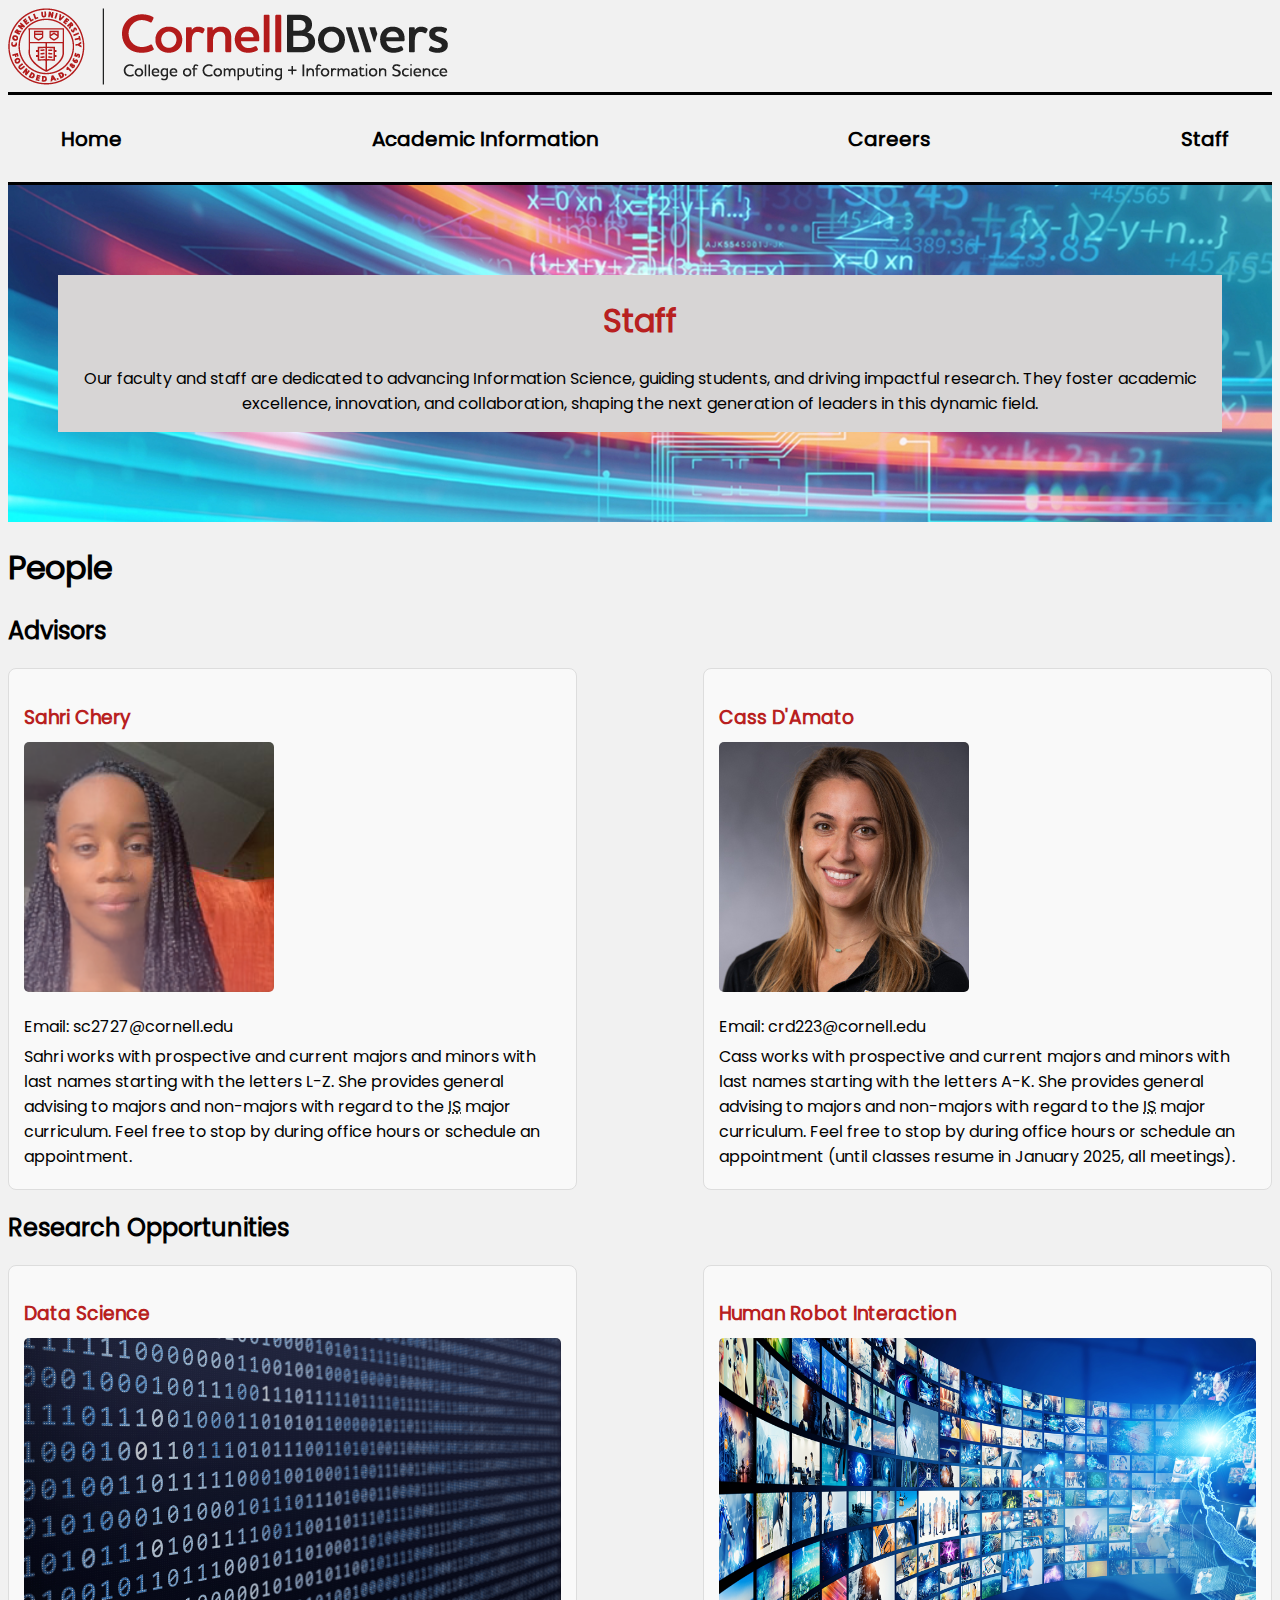
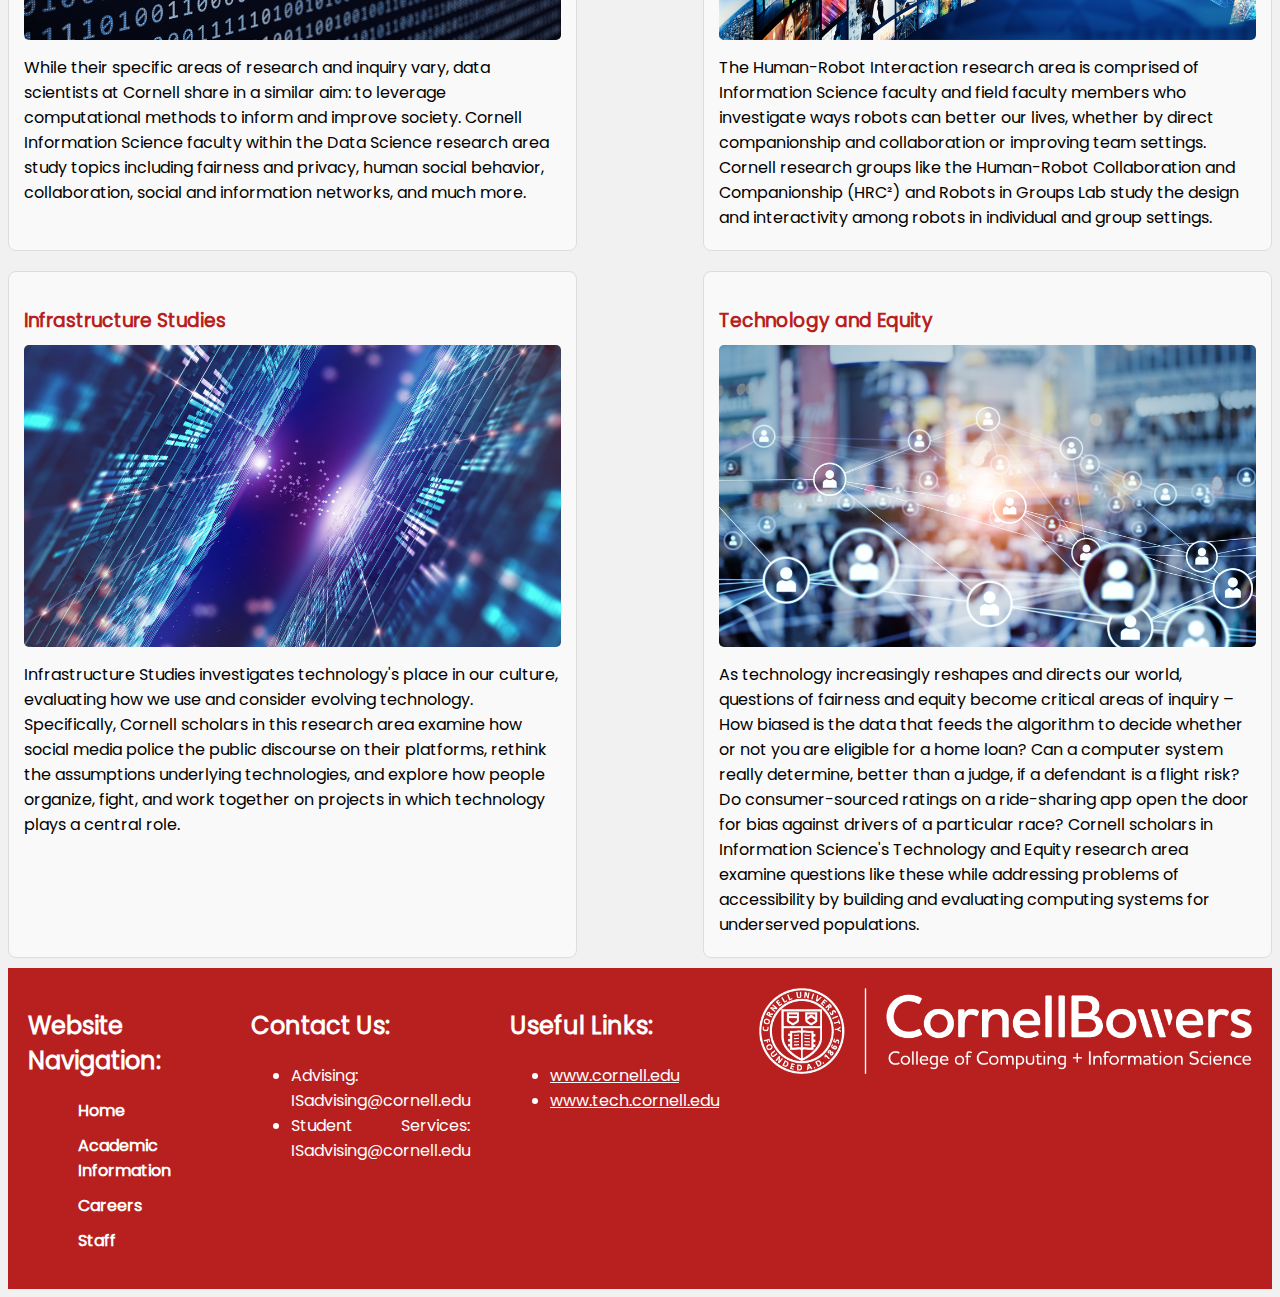
<file: staff.html>
<!DOCTYPE html>
<html lang="en">

<head>
    <meta charset="UTF-8">
    <meta name="viewport" content="width=device-width, initial-scale=1">
    <link rel="stylesheet" href="styles/site.css">
    <title>Cornell Bowers CIS</title>
</head>

<body>
    <header>
        <div class="menu-container">
            <a href="index.html">
                <picture>
                    <img src="images/logo.png" alt="Cornell Bowers Logo">
                    <!-- Source: Client Provided -->
                </picture>
            </a>
            <button aria-label="Open navigation menu" id="ham-menu">&#9776; </button>
        </div>

        <nav id="home_nav" class="nav">
            <ul>
                <li><a href="index.html">Home</a></li>
                <li><a href="academic.html">Academic Information</a></li>
                <li><a href="careers.html">Careers</a></li>
                <li><a href="staff.html">Staff</a></li>
            </ul>
        </nav>
    </header>

    <main>
        <div class="home_banner">
            <div class="home_banner_img">
                <img src="images/staff_banner_small.jpg" alt="Staff Header Image" class="small-banner">
                <!-- Source: Client Provided -->

                <img src="images/Ai-bg-2023.jpg" alt="Staff Header Image" class="big-banner hidden">
                <!-- Source: Client Provided -->
            </div>
            <div class="home_banner_head">
                <h1><strong>Staff</strong></h1>
                <p>Our faculty and staff are dedicated to advancing Information Science, guiding students, and driving
                    impactful research. They foster academic excellence, innovation, and collaboration, shaping the next
                    generation of leaders in this dynamic field.</p>
            </div>
        </div>

        <h1>People</h1>
        <section class="advisors">
            <h2>Advisors</h2>
            <div class="advisor-container">
                <div class="advisor-card">
                    <div class="advisor-info">
                        <h3>Sahri Chery</h3>
                        <!-- Source: https://www.linkedin.com/in/sahri-chery-4b212179/ -->
                        <img src="images/Sahri.png" alt="Sahri Chery Headshot">
                        <p>Email: sc2727@cornell.edu</p>
                        <p>Sahri works with prospective and current majors and minors with last names starting with the
                            letters L-Z. She provides general advising to majors and non-majors with regard to the <abbr
                                title="Information Science">IS</abbr> major curriculum. Feel free to stop by during
                            office hours or schedule an appointment.</p>
                        <!-- Source: Client Provided -->
                    </div>
                </div>
                <div class="advisor-card">
                    <div class="advisor-info">
                        <h3>Cass D'Amato</h3>
                        <!-- Source: https://www.linkedin.com/in/cassandradamato/ -->
                        <img src="images/Cass.jpg" alt="Cass D'Amato Headshot">
                        <p>Email: crd223@cornell.edu</p>
                        <p>Cass works with prospective and current majors and minors with last names starting with the
                            letters A-K. She provides general advising to majors and non-majors with regard to the <abbr
                                title="Information Science">IS</abbr> major curriculum. Feel free to stop by during
                            office hours or schedule an appointment (until classes resume in January 2025, all
                            meetings).</p>
                        <!-- Source: Client Provided -->
                    </div>
                </div>
            </div>
        </section>

        <section class="research-opportunities">
            <h2>Research Opportunities</h2>
            <div class="opportunity-container">
                <div class="opportunity-card">
                    <h3>Data Science</h3>
                    <img src="images/Bluebianarycode.png" alt="Data Science">
                    <!-- Source: Client Provided -->
                    <div class="opportunity-info">
                        <p>While their specific areas of research and inquiry vary, data scientists at Cornell share in
                            a similar aim: to leverage computational methods to inform and improve society. Cornell
                            Information Science faculty within the Data Science research area study topics including
                            fairness and privacy, human social behavior, collaboration, social and information networks,
                            and much more.</p>
                        <!-- Source: Client Provided -->
                    </div>
                </div>
                <div class="opportunity-card">
                    <h3>Human Robot Interaction</h3>
                    <img src="images/shutterstock_2164090919.png" alt="Human Robot Interaction">
                    <!-- Source: Client Provided -->
                    <div class="opportunity-info">
                        <p>The Human-Robot Interaction research area is comprised of Information Science faculty and
                            field faculty members who investigate ways robots can better our lives, whether by direct
                            companionship and collaboration or improving team settings. Cornell research groups like the
                            Human-Robot Collaboration and Companionship (HRC²) and Robots in Groups Lab study the design
                            and interactivity among robots in individual and group settings.</p>
                        <!-- Source: Client Provided -->
                    </div>
                </div>
                <div class="opportunity-card">
                    <h3>Infrastructure Studies</h3>
                    <img src="images/algorithmconcept.png" alt="Infrastructure Studies">
                    <!-- Source: Client Provided -->
                    <div class="opportunity-info">
                        <p>Infrastructure Studies investigates technology's place in our culture, evaluating how we use
                            and consider evolving technology. Specifically, Cornell scholars in this research area
                            examine how social media police the public discourse on their platforms, rethink the
                            assumptions underlying technologies, and explore how people organize, fight, and work
                            together on projects in which technology plays a central role.</p>
                        <!-- Source: Client Provided -->
                    </div>
                </div>
                <div class="opportunity-card">
                    <h3>Technology and Equity</h3>
                    <img src="images/crowdsourcing.png" alt="Technology and Equity">
                    <!-- Source: Client Provided -->
                    <div class="opportunity-info">
                        <p>As technology increasingly reshapes and directs our world, questions of fairness and equity
                            become critical areas of inquiry – How biased is the data that feeds the algorithm to decide
                            whether or not you are eligible for a home loan? Can a computer system really determine,
                            better than a judge, if a defendant is a flight risk? Do consumer-sourced ratings on a
                            ride-sharing app open the door for bias against drivers of a particular race? Cornell
                            scholars in Information Science's Technology and Equity research area examine questions like
                            these while addressing problems of accessibility by building and evaluating computing
                            systems for underserved populations.</p>
                        <!-- Source: Client Provided -->
                    </div>
                </div>
            </div>
        </section>
    </main>

    <footer class="footer_flex">
        <div class="footer-elements">
            <h2>Website Navigation:</h2>
            <nav class="nav_footer">
                <ul>
                    <li><a href="index.html">Home</a></li>
                    <li><a href="academic.html">Academic Information</a></li>
                    <li><a href="careers.html">Careers</a></li>
                    <li><a href="staff.html">Staff</a></li>
                </ul>
            </nav>
        </div>
        <div class="footer-elements">
            <h2>Contact Us:</h2>
            <ul>
                <li>Advising: ISadvising@cornell.edu</li>
                <li>Student Services: ISadvising@cornell.edu</li>
            </ul>
        </div>
        <div class="footer-elements">
            <h2>Useful Links:</h2>
            <ul class="footer-link">
                <li><a href="https://www.cornell.edu">www.cornell.edu</a></li>
                <li><a href="https://www.tech.cornell.edu">www.tech.cornell.edu</a></li>
            </ul>
        </div>
        <div class="footer-elements">
            <a href="index.html">
                <picture>
                    <img src="images/CornellBowers_Horizontal_Lockup_White.png" alt="Cornell Bowers Logo">
                    <!-- Source: Client Provided -->
                </picture>
            </a>
        </div>
    </footer>
    <script src="scripts/jquery-3.7.1.js"></script>
    <script src="scripts/hamburger.js"></script>
    <script src="scripts/banner.js"></script>

</body>

</html>
</file>
<file: styles/site.css>
/* Font Upload */
@font-face {
  font-family: 'Poppins';
  font-weight: 400;
  font-style: normal;
  src: url(../fonts/Poppins/Poppins-Regular.ttf) format('truetype');
}

/* General Styling */
body {
  font-family: 'Poppins', Geneva, Verdana, sans-serif;
}

html {
  background-color: rgb(241, 241, 241);
}

footer {
  display: flex;
  flex-direction: row;
  width: 100%;
  background-color: rgb(184, 32, 32);
  color: white;
  text-align: justify;
  margin-top: 10px;
}

.footer-link li a {
  color: white;
}

.footer-elements {
  margin: 20px;
}

.footer-elements img {
  max-width: 100%;
}

.footer_flex {
  display: flex;
  justify-content: space-between;
}



/* Navigation: */
.nav {
  padding: 2pt;
  border-bottom: 3px solid black;
  border-top: 3px solid black;
}

.nav ul {
  display: flex;
  flex-direction: row;
  justify-content: space-between;
  max-width: 100%;
}

nav ul li {
  list-style-type: none;
  margin: 10px;
}

nav ul li a {
  padding-right: 30px;
  text-decoration: none;
  font-size: 15pt;
  font-weight: bold;
  color: black;
}

.nav_footer ul li a {
  font-size: 12pt;
  color: white;
}

.menu-container {
  display: flex;
  flex-direction: row;
  justify-content: space-between;
}

.menu-button:hover {
  background-color: rgb(129, 129, 129);
}

/* Interactivity Code: */
.hidden {
  display: none !important;
}

.accessible-hidden {
  position: absolute;
  left: -10000px;
  top: auto;
  width: 1px;
  height: 1px;
  overflow: hidden;
}

/* Column flexbox */
.column {
  display: flex;
  flex-direction: column;
}

/* Row flexbox */
.container {
  display: flex;
  flex-direction: row;
}

/* Home Page: */

.carousel {
  display: flex;
  justify-content: center;
  align-items: center;
}


.carousel picture img {
  display: block;
  max-width: 100%;
}

.home_banner_img {
  width: 100%;
}

.home_banner_img img {
  display: block;
  max-width: 100%;
}

.home_banner{
  position: relative;
  width: 100%;
  display: flex;
  justify-content: center;
  align-items: center;
}

.home_banner_head {
  position: absolute;
  margin: 50px 50px;
  text-align: center;
  color: black;
  background-color: rgb(215, 213, 213);
}

.home_text {
  margin-left: 9px;
  margin-right: 9px;
}

.home_h2 {
  margin-left: 7px;
}

.home_modal {
  text-align: center;
  margin-top: 10px;
  margin-bottom: 10px;
}

.home_button {
  background-color: rgb(184, 32, 32);
  color: white;
  border: none;
  font-size: 16px;
  padding: 10px 25px;
  border-radius: 4px;
  margin-left: 15px;
  margin-right: 15px;
}

.home_button:hover {
  background-color: rgba(0, 0, 0, 0.7);
}

.dots {
  height: 25px;
  width: 25px;
  background-color: #bbb;
  border-radius: 50%;
  display: inline-block;
}

.dots_all{
  display: flex;
  justify-content: center;
  align-items: center;
  margin-top: 10px;
}

.highlighted_dot {
  background-color: red;
}

/* Academic Page: */
.academic-banner {
  width: 100%;
}

.academic-img img {
  max-width: 100%;
}

.academic-head {
  position: absolute;
  top: 50%;
  margin-left: 50px;
  margin-right: 50px;
  text-align: center;
  color: black;
  background-color: rgb(215, 213, 213);
  ;
}

.academic-head h1 {
  color: rgb(184, 32, 32);
}

.academic-side ul li a:hover {
  color: rgb(184, 32, 32);
}

strong {
  font-weight: bold;
  color: rgb(184, 32, 32);
}

.concentration-container {
  display: flex;
  flex-direction: column;
}

.concentration-button {
  text-align: left;
  width: 300px;
  background-color: rgb(184, 32, 32);
  color: white;
  border: none;
  font-size: 16px;
  padding: 10px 25px;
  margin-bottom: 5px;
  margin-top: 5px;
  margin-right: 5px;
}

.concentration-button:hover {
  background-color: rgb(129, 129, 129);
}


.concentration-display {
  border: 5px solid rgb(184, 32, 32);
}

.body-and-aside {
  display: flex;
  flex-direction: row;
}

.body-and-aside aside {
  width: 30%;
  flex-grow: 1;
  padding: 20px;
}

aside ul li a {
  color: black;
}



/*Career Page*/

h3 {
  color: rgb(184, 32, 32);
}

.career_image {
  position: relative;
  justify-content: center;
  align-items: center;
}

.career_image img {
  width: 100%;
  max-height: 500px;
}

.career-head {
  position: absolute;
  top: 50%;
  margin-left: 50px;
  margin-right: 50px;
  text-align: center;
  color: black;
  background-color: rgb(215, 213, 213);
}

.career-banner h1 {
  color: rgb(184, 32, 32);
  font-size: 200%;
}

.career-side ul li a {
  color: black;
}

.career-side ul li a:hover {
  color: rgb(184, 32, 32);
}

.career-side h2 {
  margin-left: 5px;
}

.career-close{
  float: right;
}

.career-pop{
  background-color: rgb(226, 222, 222);
  border: 5px solid;
  border-color: rgb(226, 222, 222);
}

.career-side {
  display: flex;
  flex-direction: column;
}

.career-container {
  display: flex;
  flex-direction: row;
}



/* Staff Page: */
.advisor-container {
  display: flex;
  flex-wrap: wrap;
  gap: 20px;
  justify-content: space-between;
}

.advisor-card {
  display: flex;
  flex-direction: column;
  border: 1px solid #ddd;
  padding: 15px;
  width: 45%;
  box-sizing: border-box;
  background-color: #f9f9f9;
  border-radius: 8px;
}

.advisor-card h3 {
  color: rgb(184, 32, 32);
  margin-bottom: 10px;
}

.advisor-info p {
  margin: 5px 0;
}

.advisor-card img {
  width: 100%;
  height: auto;
  max-width: 250px;
  border-radius: 5px;
  margin: 0 auto 10px auto;
}

/* Research Opportunities: */
.opportunity-container {
  display: flex;
  flex-wrap: wrap;
  gap: 20px;
  justify-content: space-between;
}

.opportunity-card {
  display: flex;
  flex-direction: column;
  border: 1px solid #ddd;
  padding: 15px;
  width: 45%;
  box-sizing: border-box;
  background-color: #f9f9f9;
  border-radius: 8px;
}

.opportunity-card h3 {
  color: rgb(184, 32, 32);
  margin-bottom: 10px;
}

.opportunity-card img {
  width: 100%;
  height: auto;
  max-width: 100%;
  border-radius: 5px;
  margin-bottom: 10px;
}

.opportunity-info p {
  margin: 5px 0;
}

/*Hamburger Menu*/
#ham-menu {
  font-size: 1.5rem;
  background-color: #d62828;
  color: white;
  border: none;
  padding: 8px;
  border-radius: 4px;
  cursor: pointer;
  margin-bottom: 10px;
  margin-left: 5px;
}

/* Media Query */

@media (max-width: 900px) {
  .advisor-container {
    flex-direction: column;
  }

  .advisor-card {
    width: 100%;
  }

  .advisor-card img {
    width: 100%;
    height: auto;
    max-width: 300px;
    border-radius: 5px;
    margin: 0 auto 10px auto;
  }

  .home_image_flex {
    flex-direction: column;
    align-items: center;
    justify-content: center;
  }

  .nav ul {
    display: flex;
    flex-direction: column;
    justify-content: space-between;
    max-width: 100%;
  }

  .home_banner_head {
    font-size: 11pt;
    padding-right: 5px;
    padding-left: 5px;
  }

  .footer_flex {
    flex-direction: column;
  }

  .body-and-aside {
    display: flex;
    flex-direction: column;
  }

  .body-and-aside aside {
    width: 100%;
  }

  .advisor-container {
    flex-direction: column;
  }

  .advisor-card {
    width: 100%;
  }

  .advisor-card img {
    width: 100%;
    height: auto;
    max-width: 300px;
    border-radius: 5px;
    margin: 0 auto 10px auto;
  }

  .opportunity-container {
    flex-direction: column;
  }

  .opportunity-card {
    width: 100%;
  }

  .opportunity-card img {
    max-width: 100%;
  }

  .career-side {
    display: flex;
    flex-direction: row;
    margin-left: 20px;
  }

  .career-container {
    display: flex;
    flex-direction: column;
  }
}
</file>
